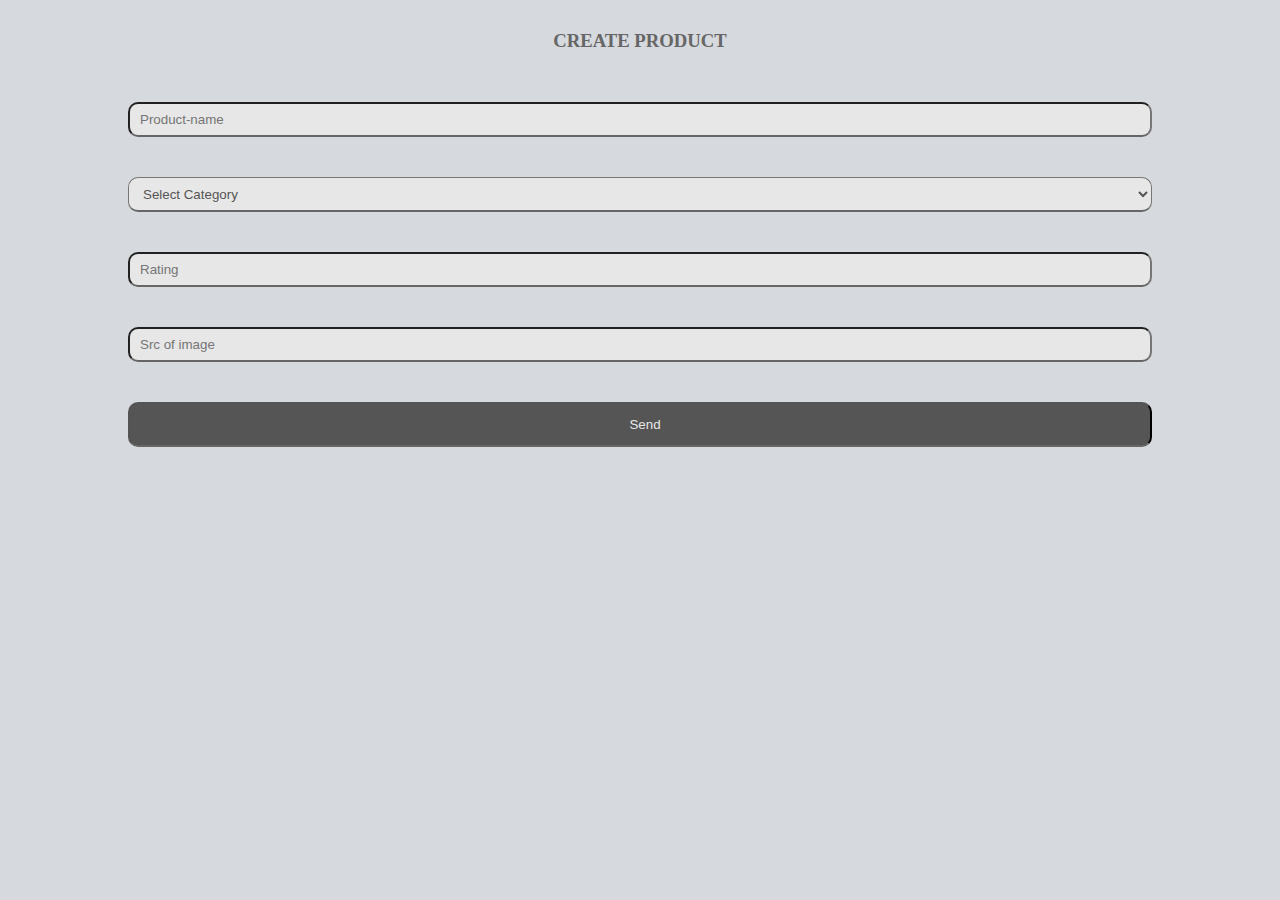
<file: admin.html>
<!DOCTYPE html>
<html lang="en">
<head>
    <meta charset="UTF-8">
    <meta name="viewport" content="width=device-width, initial-scale=1.0">
    <title>Admin</title>
        <link rel="stylesheet" href="admin-mob.css">
</head>
<body>
   <h3> CREATE PRODUCT</h3>
    <div class="createElement">
        <input type="text" placeholder="Product-name" id="productName">
        <select name="" id="productCategory">
            <option value="" disabled selected>Select Category</option>
            <option value="Brands">Brands</option>
            <option value="Electronics">Electronics</option>
            <option value="Sports">Sports</option>
            <option value="Food&Drink">Food&Drink</option>
            <option value="Clothing">Clothing</option>
        </select>
        <input type="text" placeholder="Rating" id="productRating">
        <input type="text" placeholder="Src of image" id="productImage">
        <button onclick="addItems()">Send</button>
    </div>
    
</body>
<script src="category.js"></script>
</html>
</file>
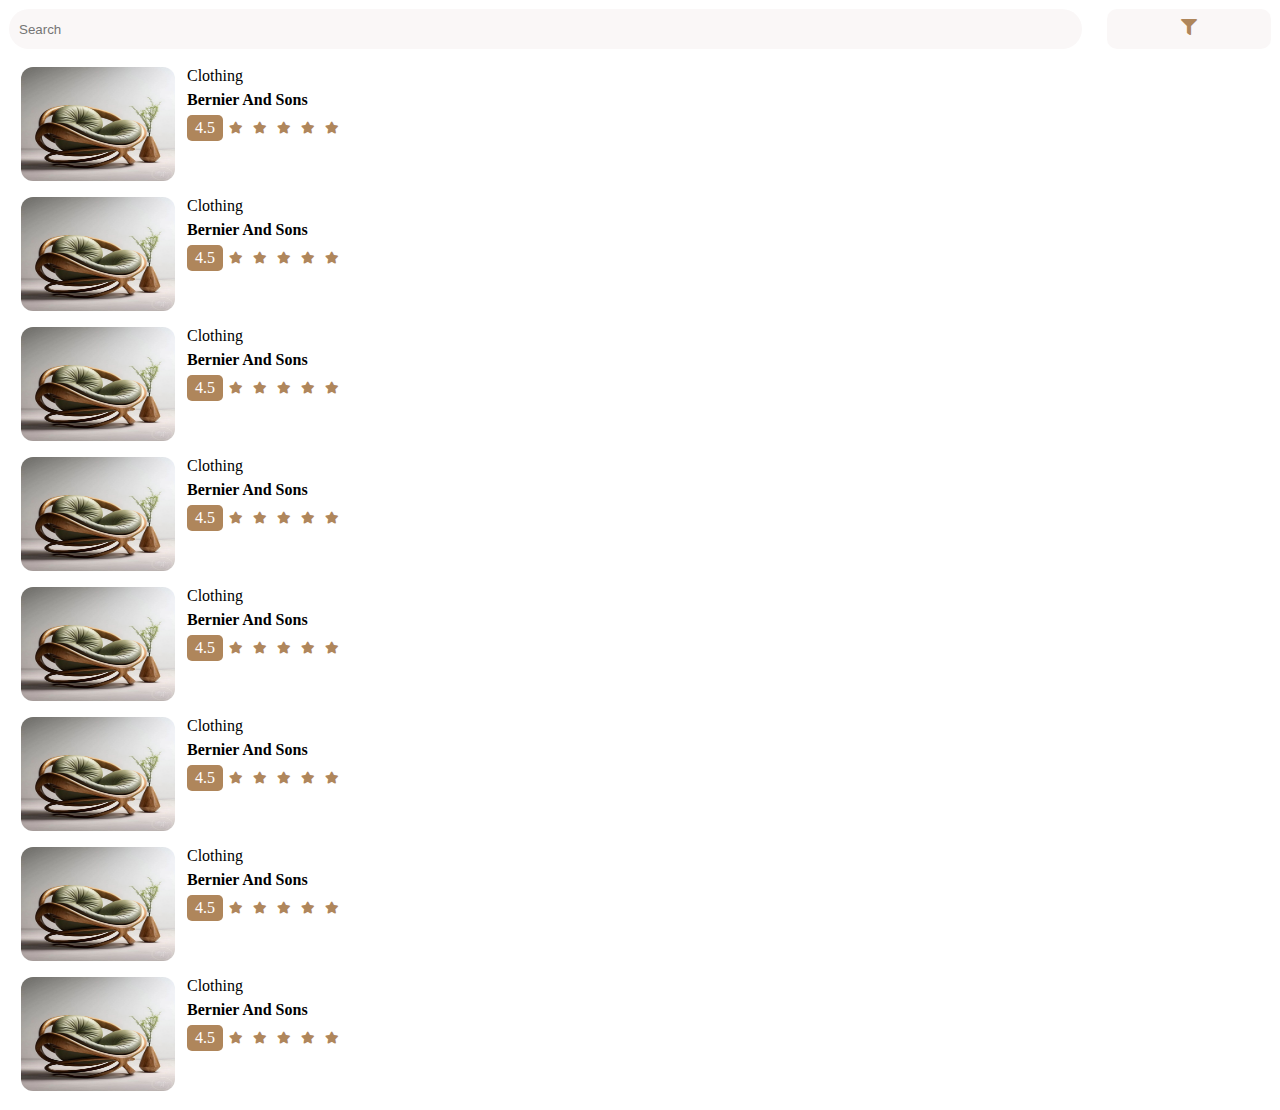
<file: category.html>
<!DOCTYPE html>
<html lang="en">
<head>
    <meta charset="UTF-8">
    <meta name="viewport" content="width=device-width, initial-scale=1.0">
    <title>category</title>
    <link rel="stylesheet" href="category.css">
    <link rel="stylesheet" href="https://cdnjs.cloudflare.com/ajax/libs/font-awesome/5.15.4/css/all.min.css">

</head>
<body>
    <header>
        <input id="search" onkeyup="search()" type="search" placeholder="Search">
        <i class="fas fa-filter"></i>
    </header>
<div class="cards">
    <div class="cardsLoader">
        
    </div>

   
          
</div>
<script src="category.js"></script>
</body>
</html>
</file>
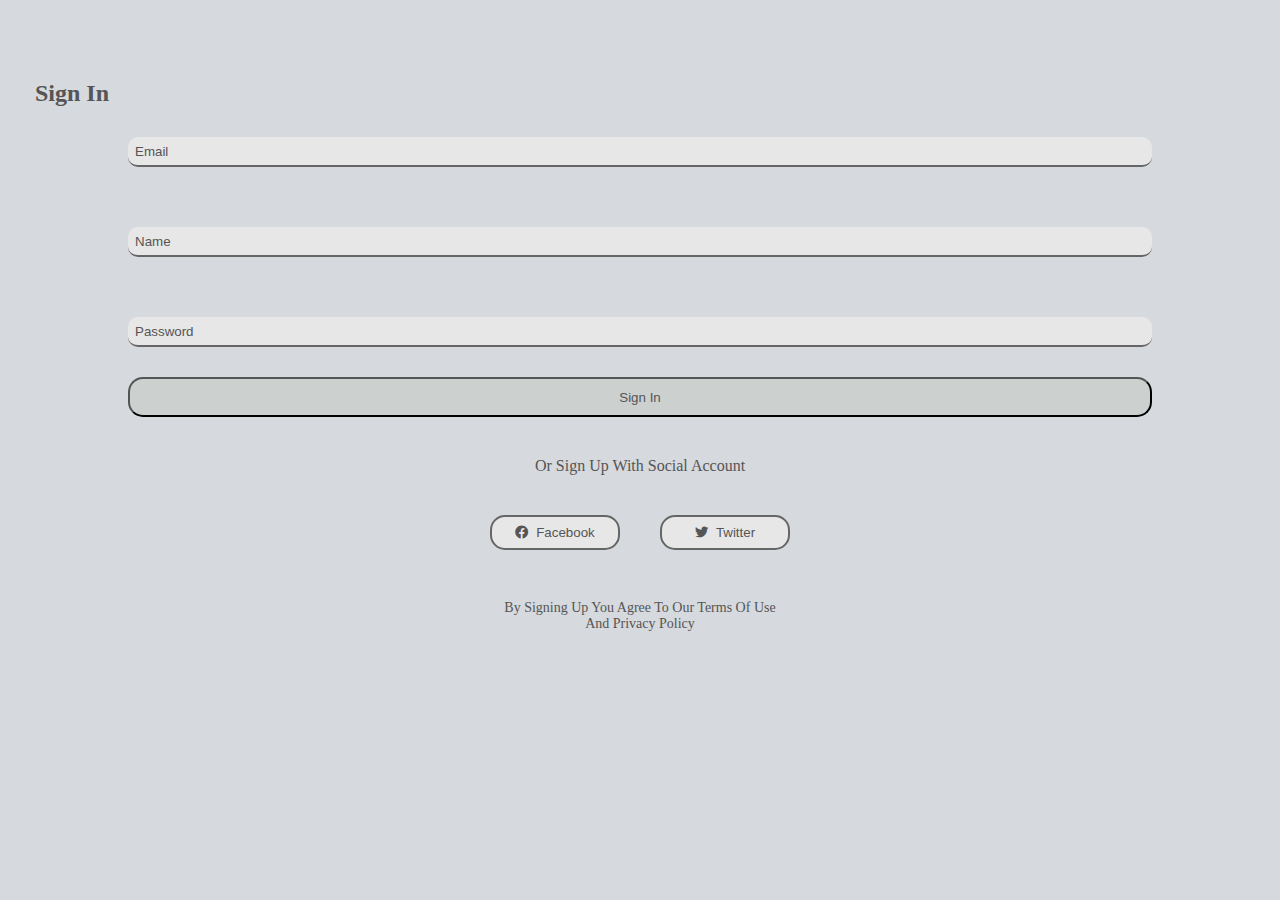
<file: sign.html>
<!DOCTYPE html>
<html lang="en">
<head>
    <meta charset="UTF-8">
    <meta name="viewport" content="width=device-width, initial-scale=1.0">
    <title>Document</title>
    <link rel="stylesheet" href="sign.css">
    <link rel="stylesheet" href="https://cdnjs.cloudflare.com/ajax/libs/font-awesome/5.15.4/css/all.min.css">
</head>
<body>
    <div class="main">

        <h2>sign in</h2>
    

        <div class="input">
            <input id="email"   type="email" placeholder="email" required>
            <input id="name"   type="text" placeholder="name" required>
            <input id="password"   type="password" placeholder="password" required>
            <button id="btn" type="submit">sign in</button>
            <p>or sign up with social account</p>
           </div>
    
       <div class="btn" >
       
        <button><i class="fab fa-facebook"></i>facebook</button>
        <button><i class="fab fa-twitter"></i>twitter</button>
       </div>
<div class="text">
    <p>by signing up you agree to our terms of use </p>
    <p>and privacy policy</p>
</div>
    </div>

    <script src="sign.js">


    </script>
</body>
</html>
</file>
<file: admin-mob.css>
*{
    padding: 0;
    margin: 0;
    box-sizing: border-box;
}
body{
    background-color: #d6d9dd;
   
}
h3{
    text-align: center;
    margin: 30px 0;
    color: #666;
}
.createElement{
    display: flex;
    align-items: center;
    flex-direction: column;
}
input,select{
    width: 80%;
    height: 35px;
    border-radius: 10px;
    padding-left: 10px;
    margin-block:20px ;
    color: #555;
    background-color: #e7e7e7;
    border-bottom: 2px solid #666;
   

}

button{
    width: 80%;
    height: 45px;
    border-radius: 10px;
    padding-left: 10px;
    margin-block:20px ;
    color: #e7e7e7;
    background-color: #555;
    border-bottom: 2px solid #666;
    transition: .7s;
}
button:hover {
    color:#555;
    background-color: #e5e5e5 ;
}
</file>
<file: category.css>
*{
    padding: 3px;
    margin: 0;
    box-sizing: border-box;
}

p,h2,h3,h4,::placeholder{
    text-transform: capitalize;
}
input{
    width: 85%;
    height: 40px;
    border-radius: 20px;
    padding-left: 10px;
    background-color: #faf7f7;
    border: none;
    
}
i{
    color: rgb(175, 134, 91);
}
img{
    width: 150px;
    border-radius: 15px;
    
}
.card{
    display: flex;
    height: 130px;
   
}
header{
    display: flex;
    justify-content: space-between;
}
header i{
    background-color: #faf7f7;
    width: 13%;
    height: 40px;
    padding: 10px;
    border-radius: 10px;
    text-align: center;
}
.img{
position: relative;

}
/* edit */
.img img{
width: 160px;
height: 120px;
}
.img p{
    position: absolute;
    top: 10px;
    left: 10px;
    font-weight: 500;
    color: #fff;
    padding: 3px;
    background-color: rgb(175, 134, 91);
    border-radius: 5px;
    
}
.rating{
    display: flex;
}
.rating p{
    color: #fff;
    /* width: 40px; */
    padding: 4px 8px;
    background-color:  rgb(175, 134, 91);
    border-radius: 5px;
}
/* edit */
.icon i{
    font-size: 12px;
}
.price{
    display: flex;
    justify-content: space-between;
}
.price h2{
    color: rgb(175, 134, 91);
}
</file>
<file: sign.css>
*{
    margin: 0;
    padding: 0;
    box-sizing: border-box;
}
p,h2, button,::placeholder{
    color: #555;
}
body{
    background-color: #d6d9dd;
    height: 100vh;

}
.main{
  
    height: 100vh;
    padding-top:80px ;
}
.main h2{
    margin-left: 35px;
}
.input{
    width: 100%;
   display: flex;
   align-items: center;
   flex-direction: column;

}

input{
    padding-left: 7px;
    width: 80%;
    height: 30px;
   outline: none;
   border: none;
   color: #555;
   border-radius: 10px;
   background-color: #e7e7e7;
   border-bottom: 2px solid #666;
    margin-block: 30px;

}
.input p{
    
    margin: 40px 0;
}
.input button{
width: 80%;
height: 40px;
border-radius: 15px;
background-color: #ccd0cf;
color: #555;
}
h2,p,::placeholder,button{
    text-transform: capitalize;
}
.btn{
    display: flex;
    justify-content: center;
 
}
.btn button{
    width: 130px;
    height: 35px;
    border-radius: 15px;
    background-color: #e7e7e7;
    border: 2px solid #666;
    margin-inline:20px ;
}
.text{
    font-size: 14px;
    text-align: center;
  margin-top: 50px;
}
i{
    color: #555;
    margin-right: 8px;
}
</file>
